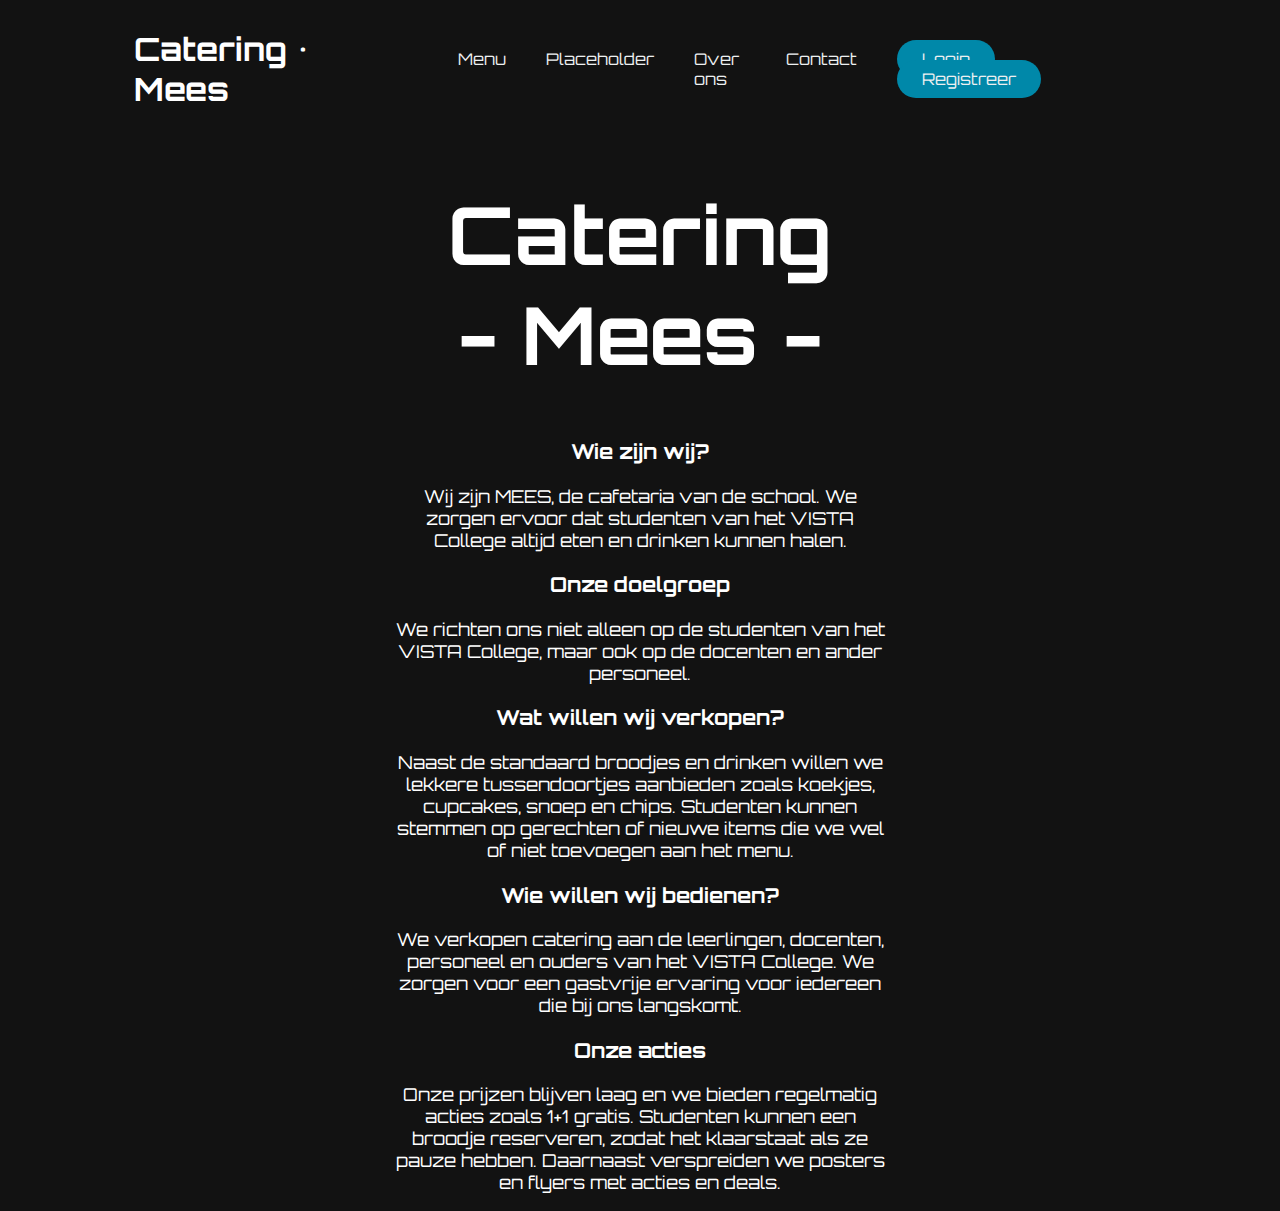
<file: html/about.html>
<!DOCTYPE html>
<html lang="nl">
<head>
    <meta charset="UTF-8">
    <meta name="viewport" content="width=device-width, initial-scale=1.0">
    <link rel="stylesheet" href="../style.css">
    <title>Mees Catering</title>
</head>
<body>
    <header>
        <!-- Logo met link naar de homepagina -->
        <a class="logo" href="../index.html" aria-label="Homepagina">
            <h1>Catering • Mees</h1>
        </a>

        <!-- Navigatiemenu -->
        <nav>
            <ul class="nav__links">
                <li><a href="../index.html">Menu</a></li>
                <li><a href="#">Placeholder</a></li>
                <li><a href="/html/about.html">Over ons</a></li>
                <li><a href="/html/contact.html">Contact</a></li>
            </ul>
        </nav>

        <!-- Call-to-action knoppen voor login en registratie -->
        <div class="cta-buttons">
            <a class="cta" href="#">Login</a>
            <a class="cta" href="#">Registreer</a>
        </div>

        <!-- Menu knop voor mobiele weergave -->
        <button class="menu cta" aria-label="Menu">Menu</button>
    </header>

    <section class="header-content">
        <h1 class="title">Catering<br>- Mees -</h1>
    </section>

    <!-- Over ons sectie -->
    <section class="verslag">
        <h3>Wie zijn wij?</h3>
        <p>Wij zijn MEES, de cafetaria van de school. We zorgen ervoor dat studenten van het VISTA College altijd eten en drinken kunnen halen.</p>

        <h3>Onze doelgroep</h3>
        <p>We richten ons niet alleen op de studenten van het VISTA College, maar ook op de docenten en ander personeel.</p>

        <h3>Wat willen wij verkopen?</h3>
        <p>Naast de standaard broodjes en drinken willen we lekkere tussendoortjes aanbieden zoals koekjes, cupcakes, snoep en chips. Studenten kunnen stemmen op gerechten of nieuwe items die we wel of niet toevoegen aan het menu.</p>

        <h3>Wie willen wij bedienen?</h3>
        <p>We verkopen catering aan de leerlingen, docenten, personeel en ouders van het VISTA College. We zorgen voor een gastvrije ervaring voor iedereen die bij ons langskomt.</p>

        <h3>Onze acties</h3>
        <p>Onze prijzen blijven laag en we bieden regelmatig acties zoals 1+1 gratis. Studenten kunnen een broodje reserveren, zodat het klaarstaat als ze pauze hebben. Daarnaast verspreiden we posters en flyers met acties en deals.</p>
    </section>
</body>
</html>
</file>
<file: style.css>
@import url('https://fonts.googleapis.com/css2?family=Orbitron:wght@400..900&display=swap');
/* Hoofd kleurinstellingen */
:root {
    --bg-color: #121212; /* Achtergrondkleur van de pagina */
    --text-color: #fff; /* Kleur van de tekst */
}

/* Algemene styling van de body */
body {
    background-color: var(--bg-color); /* Zet de achtergrondkleur */
    color: var(--text-color); /* Zet de tekstkleur */
    font-family: 'Orbitron';
}

/* Titel van de pagina */
.title {
    text-align: center; /* Centreer de titel */
    font-size: 80px; /* Grote tekstgrootte voor de titel */
}

/* Introductie tekst voor 'Mees' */
.intro {
    max-width: 500px; /* Maximaliseer de breedte van de introductie */
    text-align: center; /* Centreer de tekst */
    margin: 0 auto; /* Centreer de div */
}

/* Styling voor de 'About Us' pagina */
.verslag {
    max-width: 500px; /* Maximaliseer de breedte van de verslag div */
    text-align: center; /* Centreer de tekst */
    margin: 0 auto; /* Centreer de div */
    font-size: 1.1rem; /* Verhoog de lettergrootte voor leesbaarheid */
}

.wrapper {
    text-align: center;
    margin-top: 40px;
  }
  
  .wrapper i {
    background-color: #121212;
    margin: 3px;
    padding: 10px;
    font-size: 20px;
    color: #fff;
    display: inline-flex;
    align-items: center;
    justify-content: center;
    border-radius: 50%;
    border: 2px solid #fff;
  }
  
  .tooltip {
    position: relative;
    display: inline-block;
  }
  
  .tooltip::after {
    content: attr(data-tooltip);
    position: absolute;
    bottom: 100%;
    left: 50%;
    transform: translateX(-50%) translateY(10px);
    color: white;
    padding: 5px 8px;
    border-radius: 5px;
    white-space: nowrap;
    font-size: 12px;
    opacity: 0;
    visibility: hidden;
    transition: opacity 0.3s ease-out, transform 0.3s ease-out;
  }
  
  .tooltip:hover::after {
    opacity: 1;
    visibility: visible;
    transform: translateX(-50%) translateY(0);
  }

/* Algemene stijlen voor de header */
header {
    display: flex;
    justify-content: flex-end; /* Plaats de inhoud aan de rechterkant */
    align-items: center;
    padding: 0px 10%; /* Ruimte rondom de header */
}

/* Logo-instellingen */
.logo {
    margin-right: auto; /* Plaats het logo aan de linkerkant */
    text-decoration: none; /* Verwijder onderstreping */
    color: white; /* Witte kleur voor het logo */
}

/* Navigatielinks - verberg de standaard lijststijl en maak ze flex */
.nav__links {
    list-style: none;
    display: flex; /* Maak de links naast elkaar in plaats van onder elkaar */
}

/* Stijl voor de links in de navigatie en call-to-action knoppen */
.nav__links a,
.cta,
.overlay__content a {
    font-weight: 100; /* Lichte tekststijl */
    color: #edf0f1; /* Kleur van de tekst */
    text-decoration: none; /* Verwijder onderstreping */
}

/* Ruimte tussen de navigatielinks */
.nav__links li {
    padding: 0px 20px; /* 20px ruimte tussen de items */
}

/* Hover-effect voor de navigatielinks */
.nav__links li a {
    transition: all 0.3s ease 0s;
}
.nav__links li a:hover {
    color: #0088a9; /* Verander de kleur naar blauw bij hover */
}

/* Call-to-action knop styling */
.cta {
    margin-left: 20px; /* Ruimte aan de linkerzijde */
    padding: 9px 25px; /* Binnenruimte van de knop */
    background-color: rgba(0, 136, 169, 1); /* Achtergrondkleur */
    border: none;
    border-radius: 50px; /* Maak de hoeken van de knop rond */
    cursor: pointer; /* Geef aan dat de knop klikbaar is */
    transition: all 0.3s ease 0s;
}

/* Hover-effect voor call-to-action knoppen */
.cta:hover {
    background-color: rgba(0, 136, 169, 0.8); /* Verander de achtergrondkleur bij hover */
}

/* Mobiele navigatie-instellingen */
.menu {
    display: none; /* Standaard niet zichtbaar op desktop */
}

/* Overlay-menu voor mobiel */
.overlay {
    height: 100%;
    width: 0;
    position: fixed;
    z-index: 1;
    left: 0;
    top: 0;
    background-color: #24252a; /* Donkere achtergrondkleur */
    overflow-x: hidden;
    transition: all 0.5s ease 0s;
}

/* Wanneer het overlay-menu actief is (uitgeklapt) */
.overlay--active {
    width: 100%; /* Volledige breedte bij openen */
}

/* Stijl van de overlay-inhoud, gecentreerd */
.overlay__content {
    display: flex;
    height: 100%;
    flex-direction: column;
    align-items: center;
    justify-content: center;
}

/* Stijl voor de navigatielinks in de overlay */
.overlay a {
    padding: 15px;
    font-size: 36px;
    display: block;
    transition: all 0.3s ease 0s;
}

/* Hover-effect voor de links in de overlay */
.overlay a:hover,
.overlay a:focus {
    color: #0088a9; /* Verander de kleur naar blauw bij hover/focus */
}

/* Sluitknop voor de overlay */
.overlay .close {
    position: absolute;
    top: 20px;
    right: 45px;
    font-size: 60px;
    color: #edf0f1; /* Witte kleur voor de sluitknop */
    cursor: pointer;
}

/* Mediaquery voor kleinere schermen (max hoogte 450px) */
@media screen and (max-height: 450px) {
    .overlay a {
        font-size: 20px; /* Kleinere tekstgrootte voor overlay links */
    }
    .overlay .close {
        font-size: 40px; /* Kleinere sluitknop */
        top: 15px;
        right: 35px;
    }
}

/* Mediaquery voor schermen smaller dan 800px (typisch mobiel) */
@media only screen and (max-width: 800px) {
    .nav__links,
    .cta {
        display: none; /* Verberg de normale navigatie en CTA op mobiel */
    }
    .menu {
        display: initial; /* Toon het mobiele menu (hamburger) */
    }
}

/*Contactgegevens in de contact pagina*/
.contactgegevens {
    max-width: 500px; /* Maximaliseer de breedte van de verslag div */
    text-align: center; /* Centreer de tekst */
    margin: 0 auto; /* Centreer de div */
    font-size: 1.1rem; /* Verhoog de lettergrootte voor leesbaarheid */
}

.menu-pagina {
    text-align: center;
    padding-top: 100px;
}

.container {
    display: grid;
    grid-auto-columns: max-content;
    grid-auto-flow: dense;
    grid-auto-rows: minmax(100px, auto);
    grid-gap: 25px;
    grid-template-columns: repeat(3, 1fr);
  }
  .grid-item {
    grid-column: span 1;
    grid-row: span 1;
  }

  /* Nederlandse vlag */
  .flag-1 {
    padding-left: 15px;
    height: 35px;
  }
  .flag-2 {
    padding-left: 15px;
    height: 35px;
  }
  .flag button {
    background: none;
    border: none;
  }
</file>
